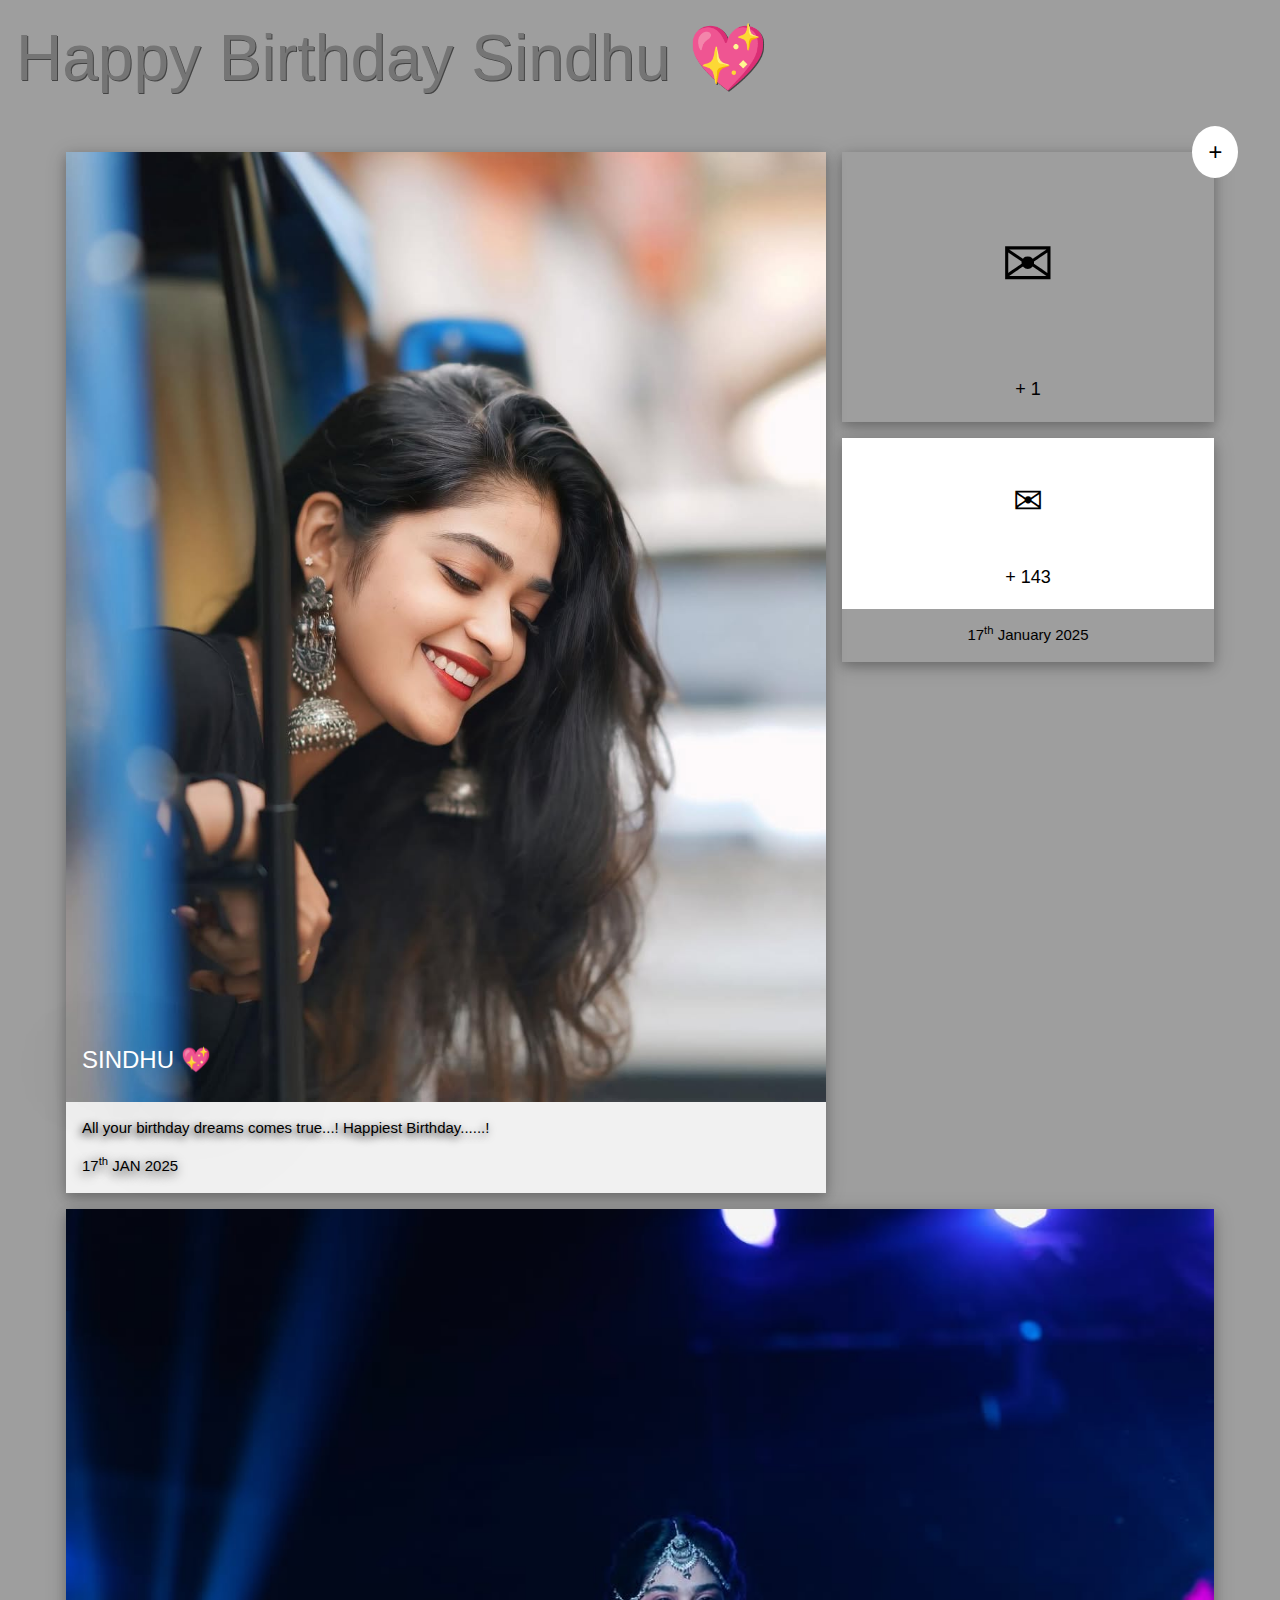
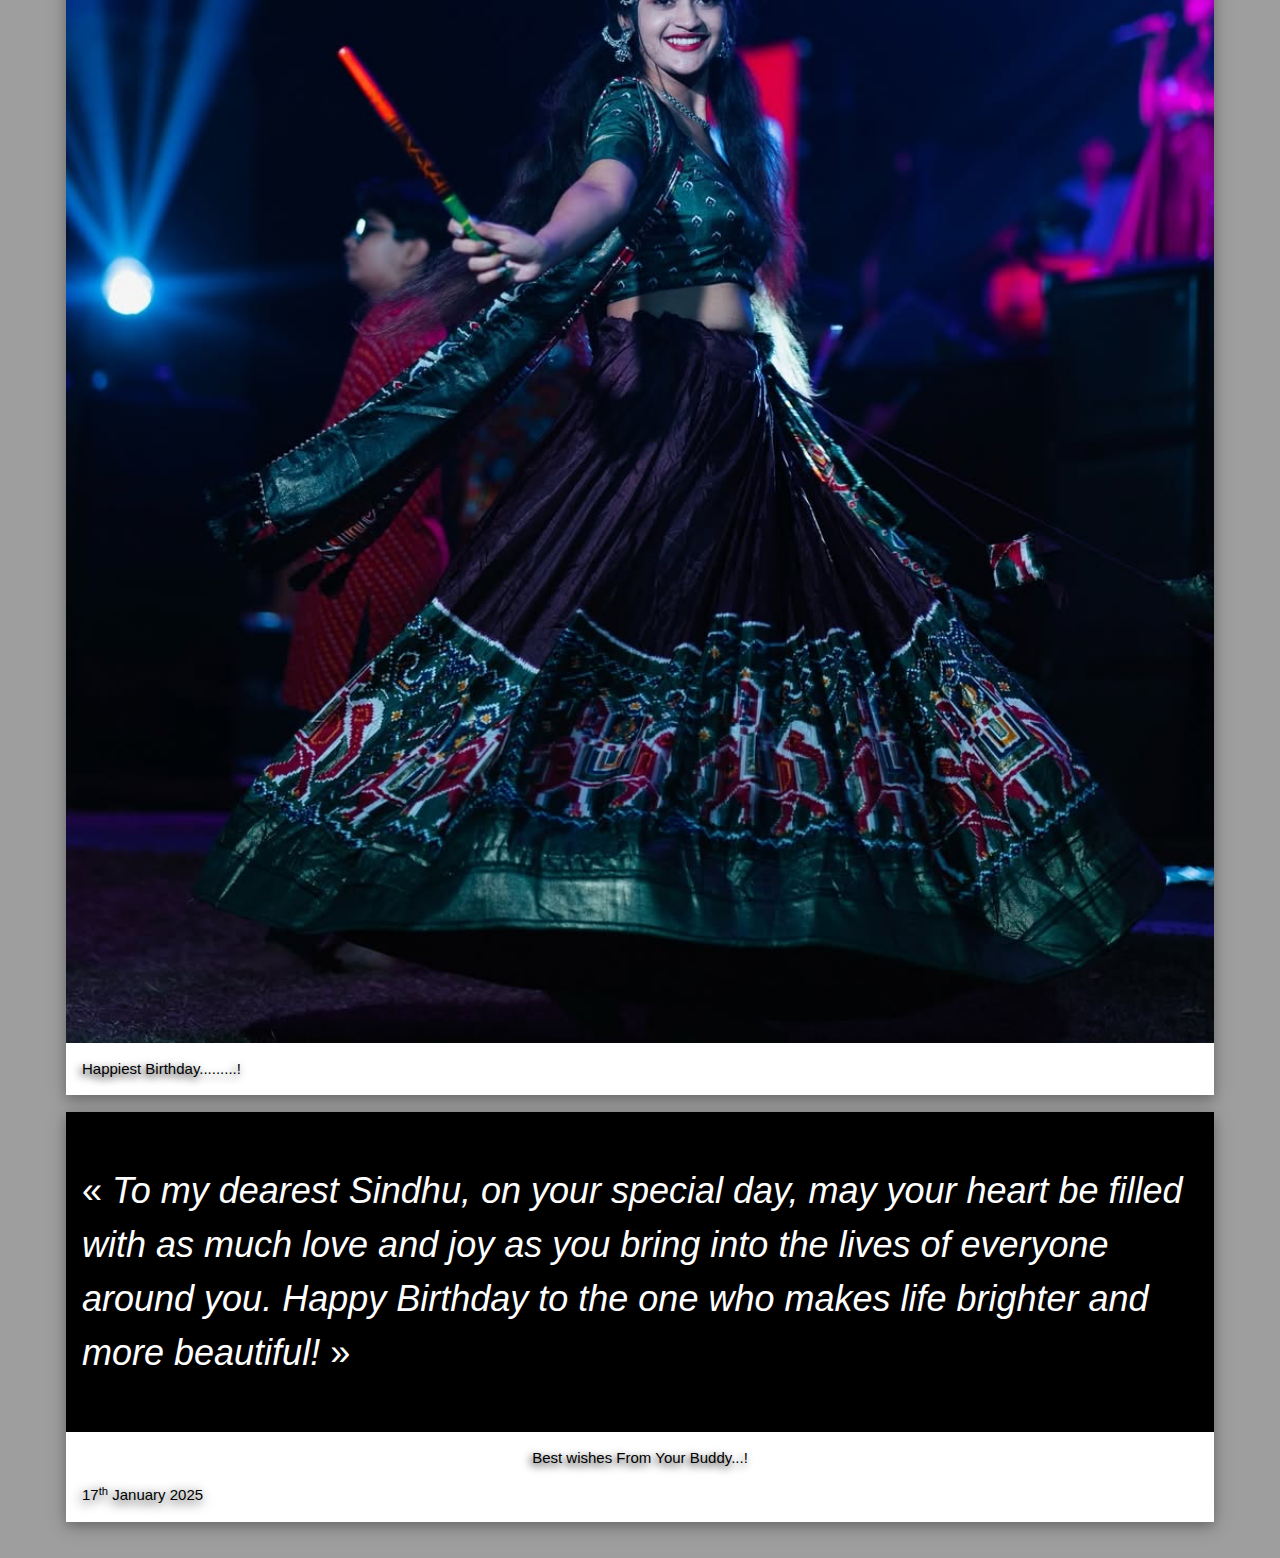
<file: Surprise/BirthdayFav/birthdayFav.html>
<!DOCTYPE html>
<html lang="en">
<title>Happiest Birthday</title>
<meta name="viewport" content="width=device-width, initial-scale=1">
<link rel="icon" href="../../icon.jpeg" type="image/x-icon">
<link rel="stylesheet" type="text/css" href="w3.css">
<style>
    ::-webkit-scrollbar {
        width: 0px;
    }

    ::-webkit-scrollbar-thumb {
        /*background: linear-gradient(#000, #30ff00);*/
        border-radius: 25%;
    }
    .w3-container:hover{
        cursor: pointer;
    }
    #myBtn {
        display: none;
        position: fixed;
        bottom: 20px;
        right: 30px;
        z-index: 99;
        font-size: 20px;
        border: none;
        outline: none;
        background-color: red;
        border-radius: 50%;
        color: white;
        cursor: pointer;
        padding: 10px;
        border-radius: 50%;
        opacity: 0.2;
    }

    #myBtn:hover {
        background-color: #000;
        color: #fff;
        opacity: 1;
    }

</style>

<body oncontextmenu="return false">

    <div class="w3-container w3-grey" style="position:relative">
        <a class="w3-btn w3-circle w3-xlarge w3-right w3-white" style="position:absolute;top:126px;right:42px;"><i onclick="window.location.href='./eyes/myeyeslookingforyou.html'">+</i></a>
        <h1 class="w3-jumbo w3-text-grey" style="text-shadow:1px 1px 0 #444">Happy Birthday Sindhu <b onclick="window.location.href='./scroll/scroll.html'">💖</b></h1>
    </div>

    <div class="w3-grey w3-animate-zoom" style="padding:20px 50px;
background-size:cover;">

        <div class="w3-section w3-row-padding">

            <div class="w3-twothird">
                <div class="w3-card-4">
                    <div class="w3-display-container">
                        <img src="1.jpeg" alt="Car" style="width:100%">
                        <div class="w3-display-bottomleft w3-container w3-xlarge w3-text-black">
                            <p style="color: #fff;text-shadow: -4px 7px 140px #000">SINDHU 💖</p>
                        </div>
                    </div>
                    <div class="w3-container w3-light-grey">
                        <p style="text-shadow: -2px 3px 8px #000;">All your birthday dreams comes true...! Happiest Birthday......!<p>
                                <p style="text-shadow: -2px 3px 12px #000;">17<sup>th</sup> JAN 2025</p>
                    </div>
                </div>
            </div>
            <div class="w3-third w3-container w3-center">
                <div class="w3-card-4">
                    <div class="w3-container" onclick="window.location.href='./name/name.html'">
                        <p class="w3-jumbo">✉</p>
                        <p class="w3-large">+ 1</p>
                    </div>
                </div>
                <div class="w3-card-4 w3-section">
                    <div class="w3-container w3-white" onclick="window.location.href='./heart/heart.html'">
                        <p class="w3-xxlarge">✉</p>
                        <p class="w3-large">+ 143</p>
                    </div>
                    <div class="w3-container">
                        <p>17<sup>th</sup> January 2025</p>
                    </div>
                </div>
            </div>
        </div>

        <div class="w3-section w3-container">
            <div class="w3-card-4">
                <img src="2.jpeg" alt="Disc" style="width:100%">
                <div class="w3-container w3-white">
                    <p style="text-shadow: -2px 3px 8px #000;">Happiest Birthday.........!</p>
                </div>
            </div>
        </div>

        <div class="w3-section w3-container">
            <div class="w3-card-4">
                <div class="w3-container w3-padding-16 w3-black w3-xxlarge">
                    <p>«<i> To my dearest Sindhu, on your special day, may your heart be filled with as much love and joy as you bring into the
                    lives of everyone around you. Happy Birthday to the one who makes life brighter and more beautiful! </i>»</p>
                </div>
                <div class="w3-container w3-white">
                    <p style="text-shadow: -2px 3px 8px #000;text-align: center;">Best wishes From Your Buddy...!</p>
                    <p style="text-shadow: -2px 3px 12px #000;">17<sup>th</sup> January 2025</p>
                </div>
            </div>
        </div>

    </div>
    <button onclick="topFunction()" id="myBtn" title="Go to top">Up</button>
    <script>
        //Get the button
        var mybutton = document.getElementById("myBtn");

        // When the user scrolls down 20px from the top of the document, show the button
        window.onscroll = function() {
            scrollFunction()
        };

        function scrollFunction() {
            if (document.body.scrollTop > 20 || document.documentElement.scrollTop > 20) {
                mybutton.style.display = "block";
            } else {
                mybutton.style.display = "none";
            }
        }

        // When the user clicks on the button, scroll to the top of the document
        function topFunction() {
            document.body.scrollTop = 0;
            document.documentElement.scrollTop = 0;
        }

    </script>

</body>

</html>
</file>
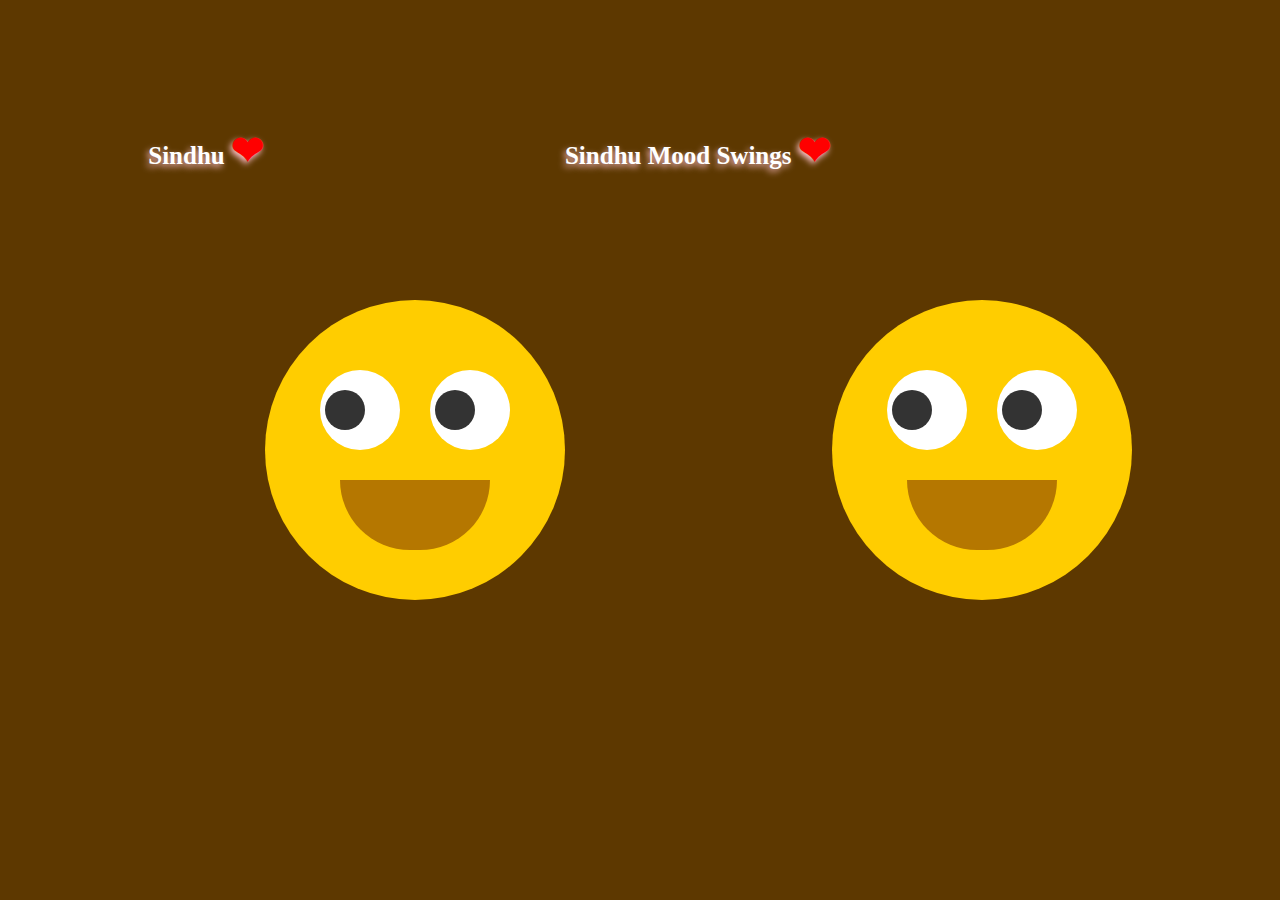
<file: Surprise/BirthdayFav/eyes/myeyeslookingforyou.html>
<html>

<head>
    <meta charset="utf-8">
    <title>Eyes</title>
    <link rel="stylesheet" type="text/css" href="eye.css">
    <link rel="icon" href="../../../icon.jpeg" type="image/x-icon">
</head>

<body oncontextmenu="return false">

    <h2>Sindhu <b style="font-size: 40px;color: red;"> &#10084</b></h2>
    <div class="face">
        <div class="eyes">
            <div class="eye">
            </div>
            <div class="eye">
            </div>
        </div>
    </div>
    <h2>Sindhu Mood Swings
        <b style="font-size: 40px;color: red;"> &#10084</b>
    </h2>
    <div class="face">
        <div class="eyes">
            <div class="eye">
            </div>
            <div class="eye">
            </div>
        </div>
    </div>

    <script>
        document.querySelector('body').addEventListener('mousemove', eyeball);

        function eyeball() {
            var eye = document.querySelectorAll('.eye');
            eye.forEach(function (eye) {
                let x = (eye.getBoundingClientRect().left) + (eye.clientWidth / 2);
                let y = (eye.getBoundingClientRect().top) + (eye.clientHeight / 2);
                let radian = Math.atan2(event.pageX - x, event.pageY - y);
                let rot = (radian * (180 / Math.PI) * -1) + 270;
                eye.style.transform = "rotate(" + rot + "deg)";
            })
        }
    </script>

</body>

</html>
</file>
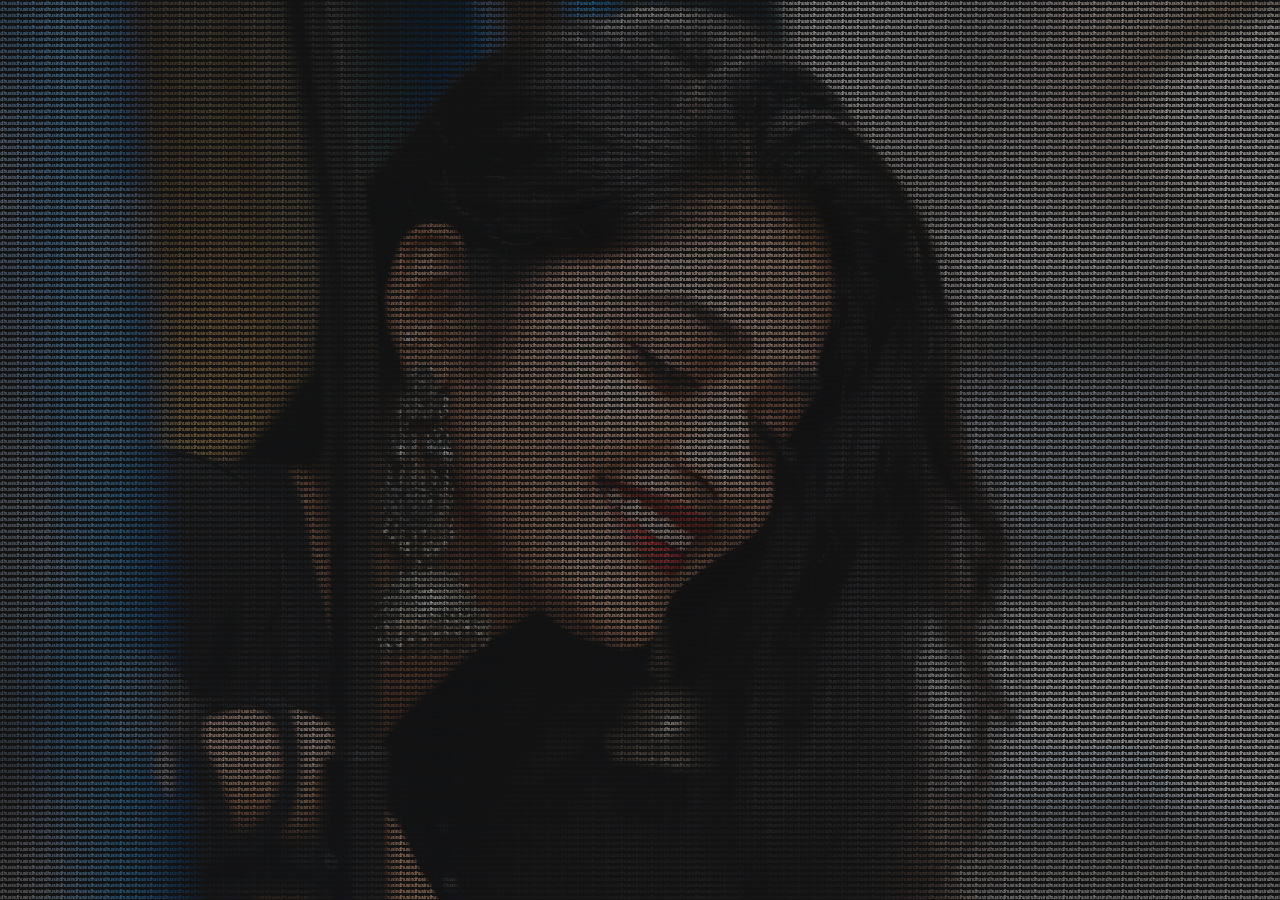
<file: Surprise/BirthdayFav/name/name.html>
<!DOCTYPE html>
<html lang="en">
<head>
    <meta charset="UTF-8">
    <meta http-equiv="X-UA-Compatible" content="IE=edge">
    <meta name="viewport" content="width=device-width, initial-scale=1.0">
    <title>SINDHU</title>
    <style>
        *{
            padding: 0;
            margin: 0;
        }
        .box{
            width: 100%;
            height: 100vh;
            display: flex;
            align-items: center;
            justify-content: center;
            background: #121212;
            overflow: hidden;
        }
        .box p{
            margin-left: 5px;
            font-size: 5px;
            display: inline-block;
            background: url("./1.jpeg") center/cover;
            background-attachment: fixed;
            -webkit-background-clip: text;
            -webkit-text-fill-color: rgba(255, 255, 255, .0);
            font-family: 'Anton', sans-serif;

        }
        @media (max-width:1200px)
        {
            .box{
                overflow: hidden;
            }
            .box p{
                background: url("./1.jpeg") center/cover;
                width: 100%;
                height: 100%;
                -webkit-background-clip: text;
            }
        }
    </style>
</head>
<body oncontextmenu="return false">
    <div class="box">
        <p>[base64]
            [base64]
            [base64]
            [base64]
            [base64]
            [base64]
            [base64]
            [base64]
            [base64]
            [base64]
            [base64]
            [base64]
            [base64]
            [base64]
            [base64]
            [base64]
            [base64]
            [base64]
            [base64]
            [base64]
            [base64]
            [base64]
            [base64]
            [base64]
            [base64]
            [base64]
            [base64]
            [base64]
            [base64]
            [base64]
            [base64]
            [base64]
            [base64]
            [base64]
            [base64]
            [base64]
            [base64]
            [base64]
            [base64]
            [base64]
            [base64]
            [base64]
            [base64]
            [base64]
            [base64]
            [base64]
            [base64]
            [base64]
            [base64]
            [base64]
            [base64]
            [base64]
            [base64]
            [base64]
            [base64]
            [base64]
            [base64]
            [base64]
            [base64]
            [base64]
            [base64]
            [base64]
            [base64]
            [base64]
            [base64]
            [base64]
            [base64]
            [base64]
            [base64]
            [base64]
            [base64]
            [base64]
            [base64]
            [base64]
            [base64]
            [base64]
            [base64]
            [base64]
            [base64]
            [base64]
            [base64]
            [base64]
            [base64]
            [base64]
            [base64]
            [base64]
            [base64]
            [base64]
            [base64]
            [base64]
            [base64]
            [base64]
            [base64]
            [base64]
            [base64]
            [base64]
            [base64]
            [base64]
            [base64]
            [base64]
            [base64]
            [base64]
            [base64]
            [base64]
            [base64]
            [base64]
            [base64]
            [base64]
            [base64]
            [base64]
            [base64]
            [base64]
            [base64]
            [base64]
            [base64]
            [base64]
            [base64]
            [base64]
            [base64]
            [base64]
            [base64]
            [base64]
            [base64]
            [base64]
            [base64]
            [base64]
            [base64]
            [base64]
            [base64]
            [base64]
            [base64]
            [base64]
            [base64]
            [base64]
            [base64]
            [base64]
            [base64]
            [base64]
            [base64]
            [base64]
            [base64]
            [base64]
            [base64]
            [base64]
            [base64]
            [base64]
            [base64]
            [base64]
            [base64]
            [base64]
            [base64]
            [base64]
            [base64]
            [base64]
            [base64]
            [base64]
            [base64]
            [base64]
            [base64]
            [base64]
            [base64]
            [base64]
            [base64]
            [base64]
            [base64]
            [base64]
            [base64]
            [base64]
            [base64]
            [base64]
            [base64]
            [base64]
            [base64]
            [base64]
            [base64]
            [base64]
            [base64]
            [base64]
            [base64]
            [base64]
            [base64]
            [base64]
            [base64]
            [base64]
            [base64]
            [base64]
            [base64]
            [base64]
            [base64]
            [base64]
            [base64]
            [base64]
            [base64]
            [base64]
            [base64]
            [base64]
            [base64]
            [base64]
            [base64]
            [base64]
            [base64]
            [base64]
            [base64]
            [base64]
            [base64]
            [base64]
            [base64]
            [base64]
            [base64]
            [base64]
            [base64]
            [base64]
            [base64]
            [base64]
            [base64]
            [base64]
            [base64]
            [base64]
            [base64]
            [base64]
            [base64]
            [base64]
            [base64]
            [base64]
            [base64]
            [base64]
            [base64]
            [base64]
            [base64]
            [base64]
            [base64]
            [base64]
            [base64]
            [base64]
            [base64]
            [base64]
            [base64]
            [base64]
            [base64]
            [base64]
            [base64]
            [base64]
            [base64]
            [base64]
            [base64]
            [base64]
            [base64]
            [base64]
            [base64]
            [base64]
            [base64]
            [base64]
            [base64]
            [base64]
            [base64]
            [base64]
            [base64]
            [base64]
            [base64]
            [base64]
     </p>
    </div>
    
</body>
</html>
</file>
<file: Surprise/BirthdayFav/eyes/eye.css>
*
{
    margin: 0;
    padding: 0;
    box-sizing: border-box;
}
body
{
    display: flex;
    justify-content: center;
    align-items: center;
    margin-left: 0px;
    min-height: 100vh;
    background: #5d3800;
}
h2{
    position: relative;
    top: -300px;
    align-items: center;
    font-weight: bold;
    font-size: 25px;
    color: #fff;
    text-shadow: -2px 3px 6px pink;
}
.face
{
    position: relative;
    width: 300px;
    height: 300px;
    border-radius: 50%;
    background: #ffcd00;
    display: flex;
    justify-content: center;
    align-items: center;
    
}
.face::before
{
    content: '';
    position: absolute;
    top: 180px;
    width: 150px;
    height: 70px;
    background: #b57700;
    border-bottom-left-radius: 70px;
    border-bottom-right-radius: 70px;
    transition: 0.5s;
    
}
.face:hover::before
{
    top: 210px;
    width: 150px;
    height: 20px;
    background: #b57700;
    border-bottom-left-radius: 0px;
    border-bottom-right-radius: 0px;
    transition: 0.5s;
    
}
.eyes
{
    position: relative;
    top: -40px;
    display: flex;
    
}
.eyes .eye
{
    position: relative;
    width: 80px;
    height: 80px;
    display: block;
    background: #fff;
    margin: 0 15px;
    border-radius: 50%;
}
.eyes .eye::before
{
    content: '';
    position: absolute;
    top: 50%;
    left: 25px;
    transform: translate(-50%,-50%);
    width: 40px;
    height: 40px;
    background: #333;
    border-radius: 50%;
}
</file>
